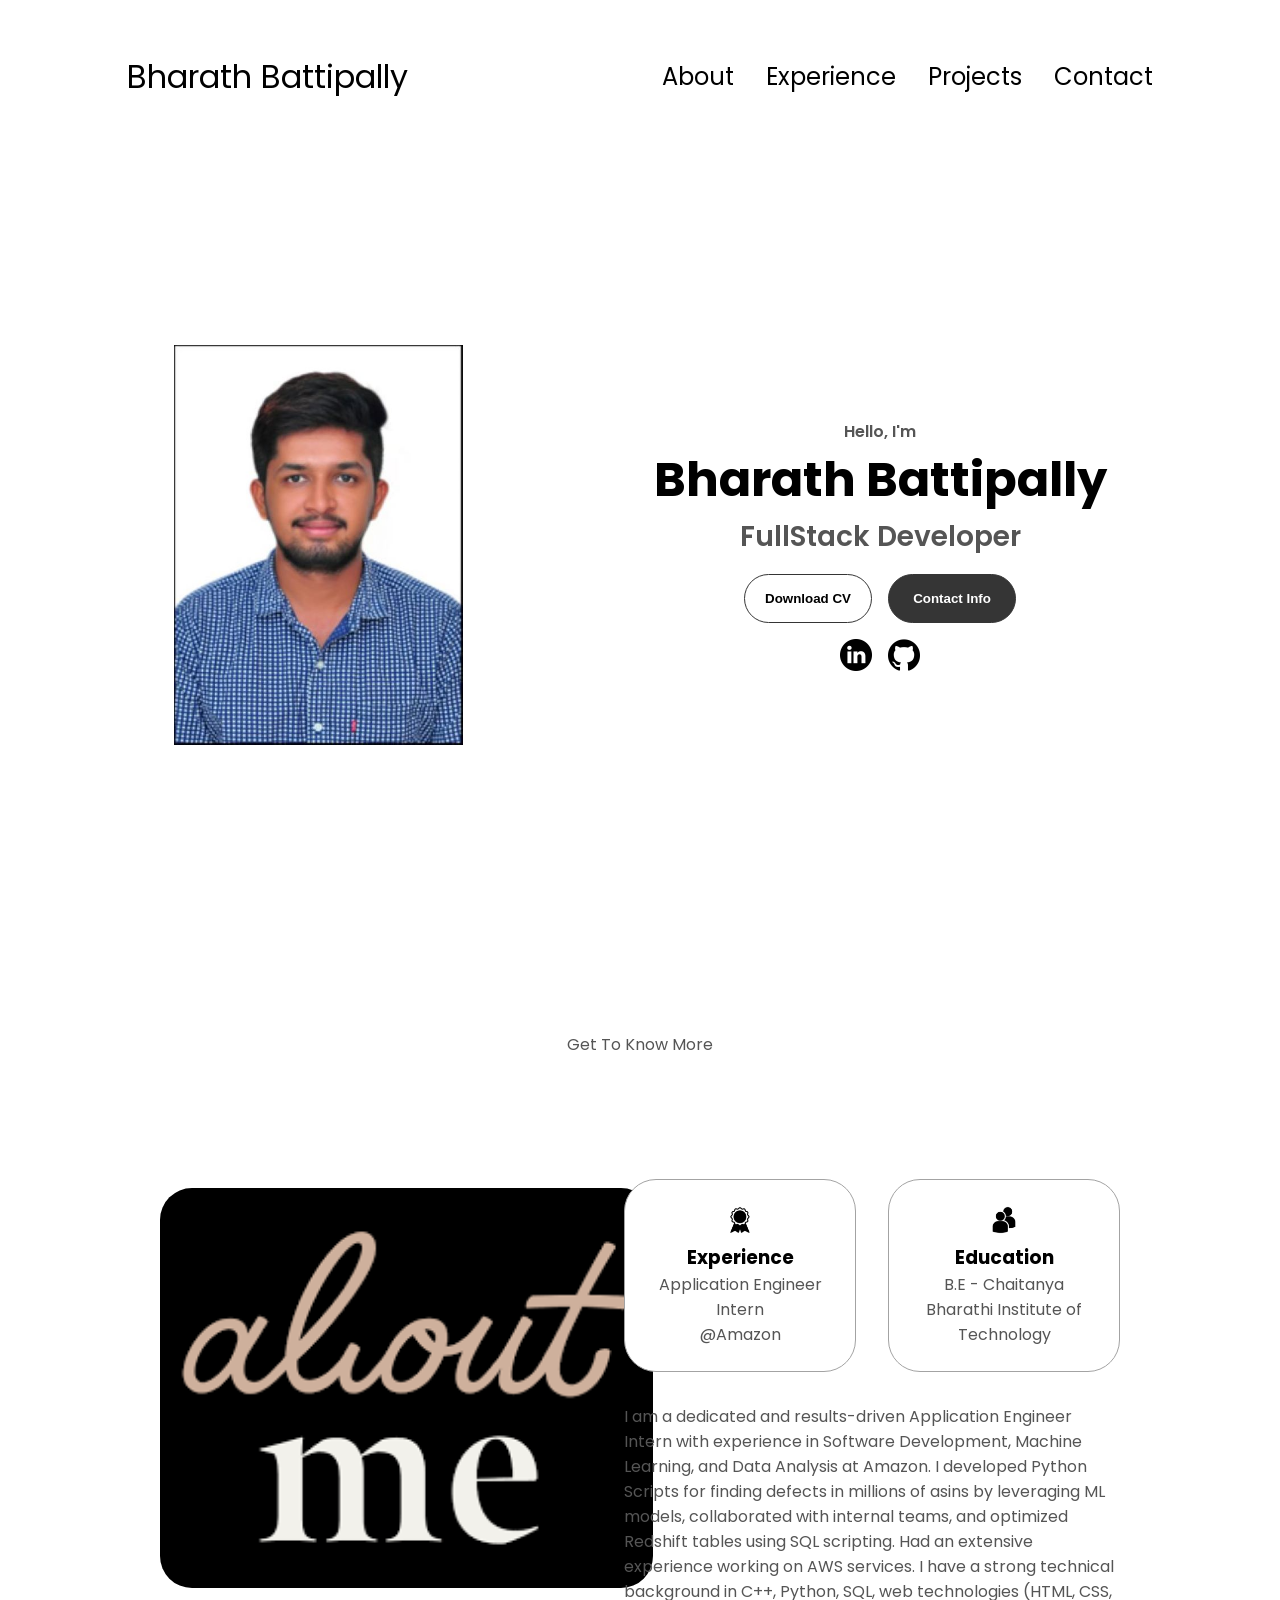
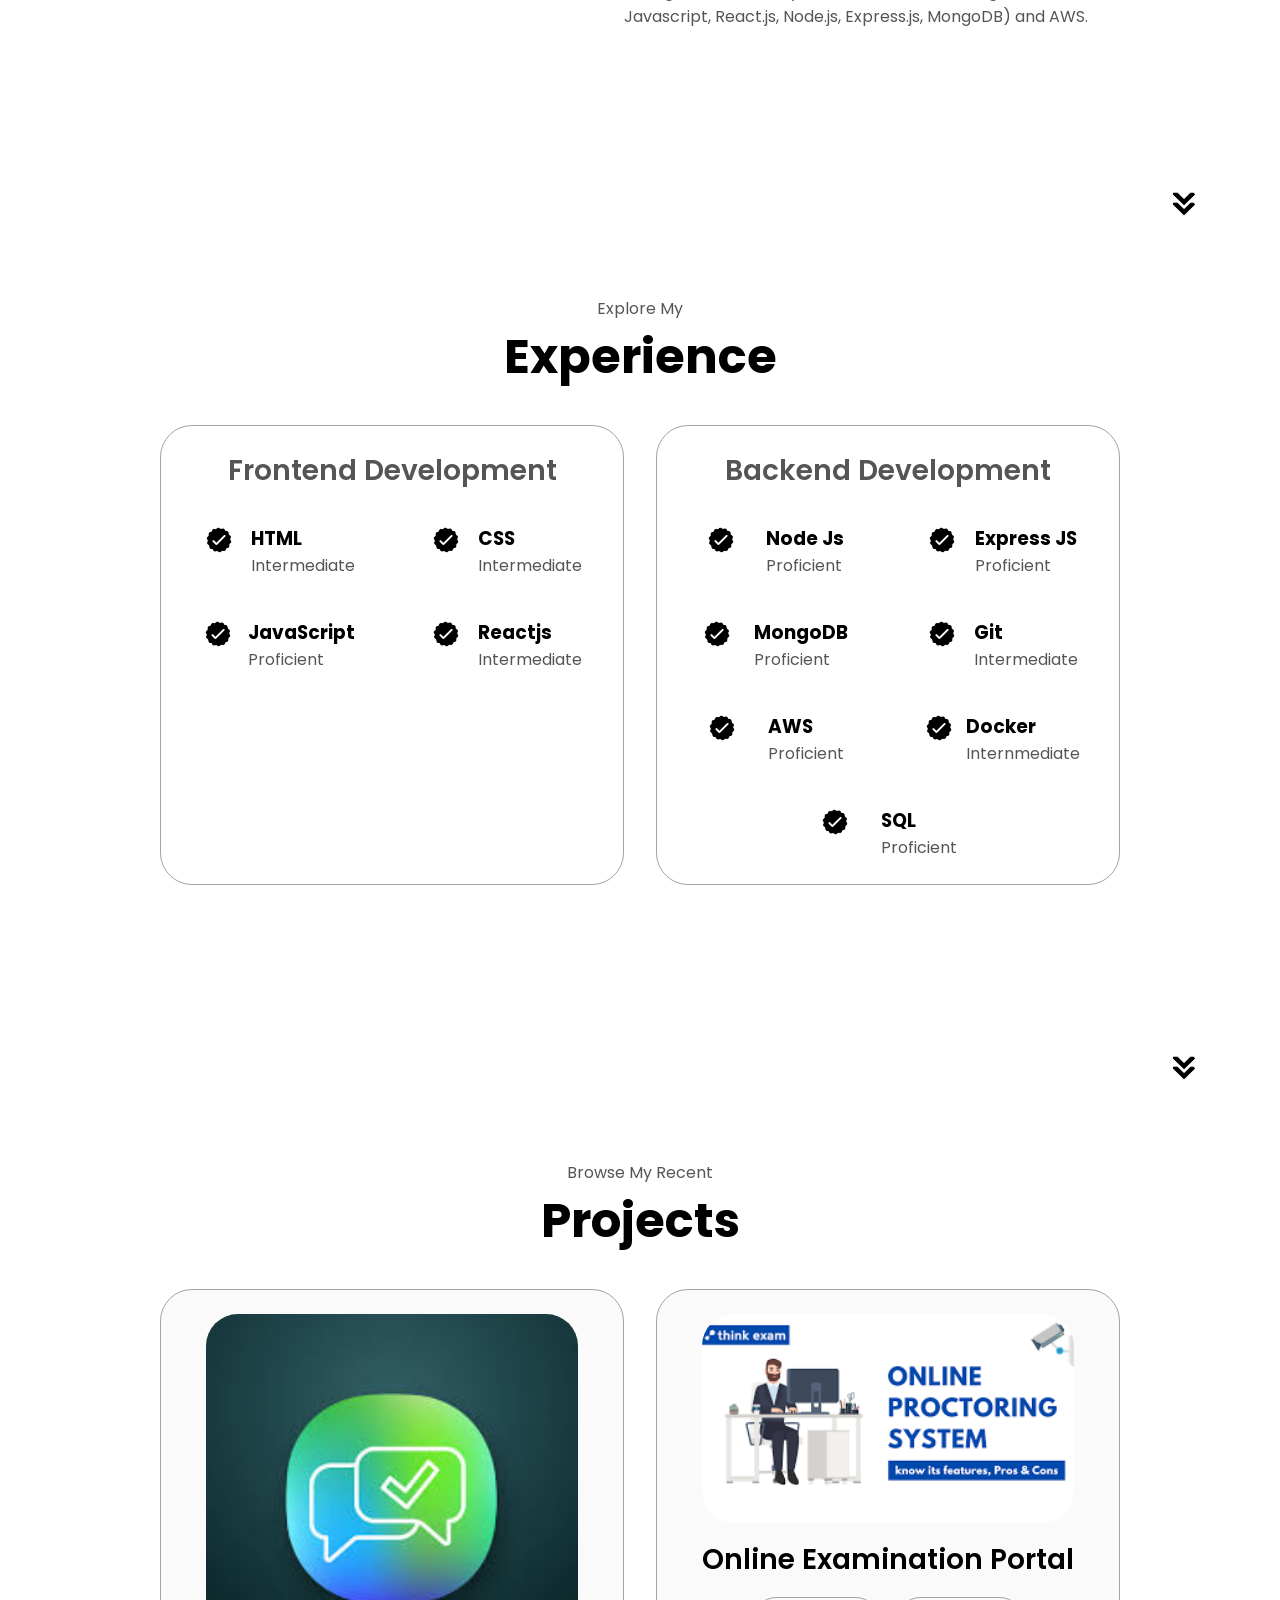
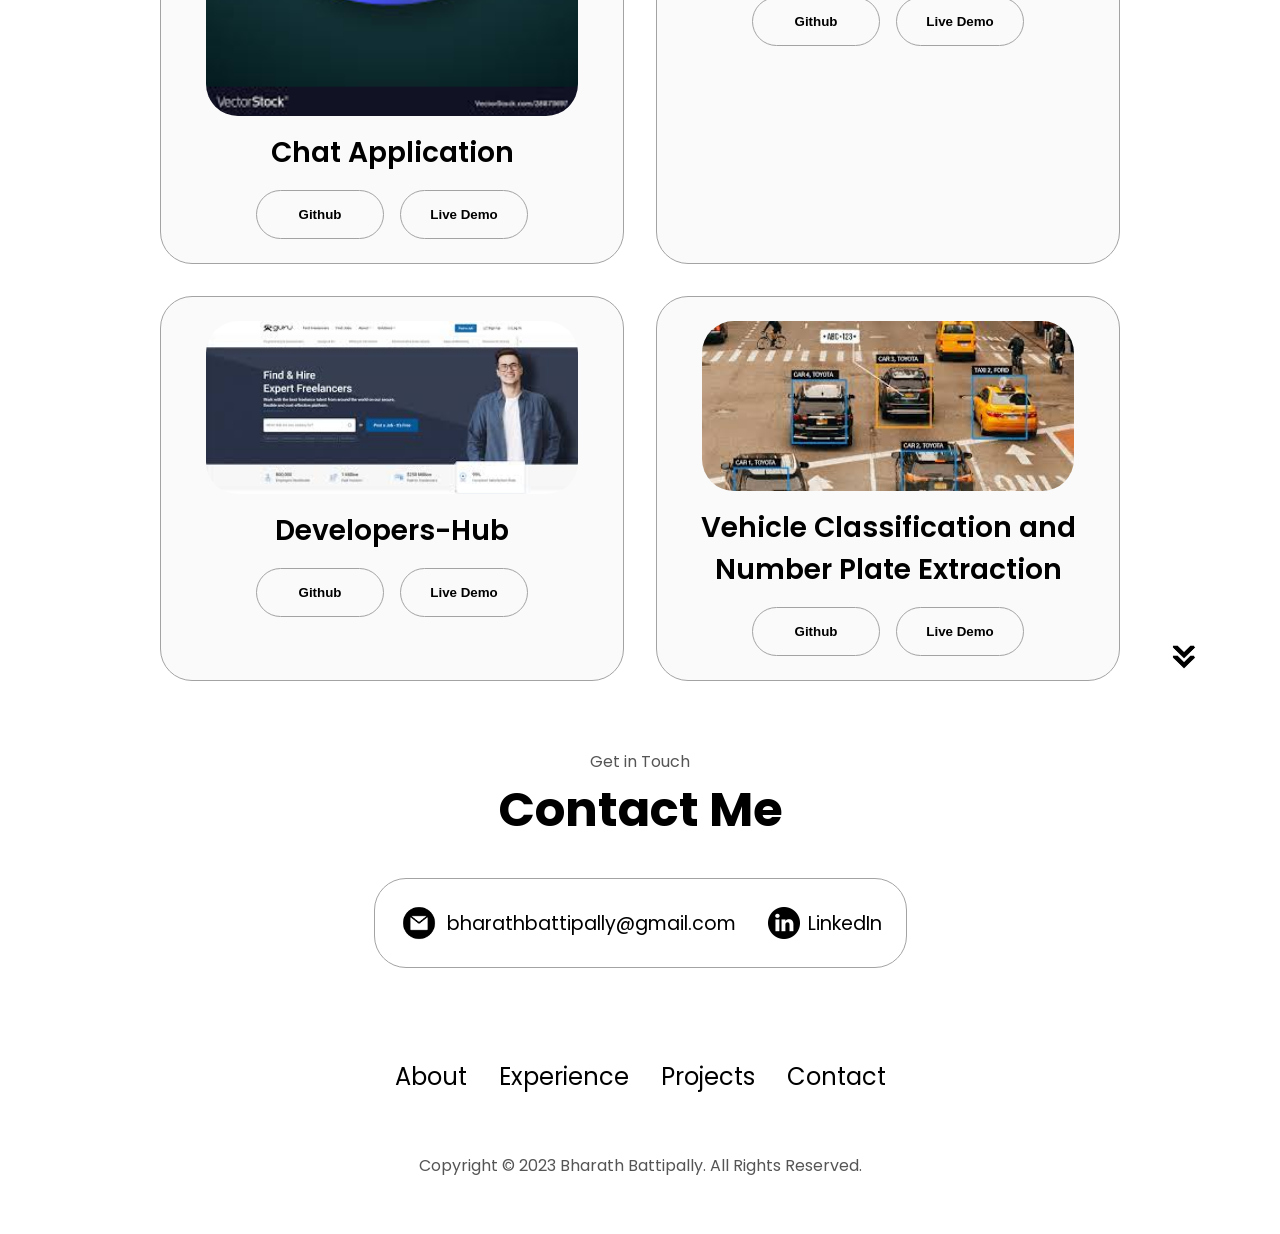
<file: index.html>
<!DOCTYPE html>
<html lang="en">
  <head>
    <meta charset="UTF-8" />
    <meta http-equiv="X-UA-Compatible" content="IE=edge" />
    <meta name="viewport" content="width=device-width, initial-scale=1.0" />
    <title>My Portfolio</title>
    <link rel="stylesheet" href="style.css" />
    <link rel="stylesheet" href="mediaqueries.css" />
  </head>
  <body>
    <nav id="desktop-nav">
      <div class="logo">Bharath Battipally</div>
      <div>
        <ul class="nav-links">
          <li><a href="#about">About</a></li>
          <li><a href="#experience">Experience</a></li>
          <li><a href="#projects">Projects</a></li>
          <li><a href="#contact">Contact</a></li>
        </ul>
      </div>
    </nav>
    <nav id="hamburger-nav">
      <div class="logo">Bharath Battipally</div>
      <div class="hamburger-menu">
        <div class="hamburger-icon" onclick="toggleMenu()">
          <span></span>
          <span></span>
          <span></span>
        </div>
        <div class="menu-links">
          <li><a href="#about" onclick="toggleMenu()">About</a></li>
          <li><a href="#experience" onclick="toggleMenu()">Experience</a></li>
          <li><a href="#projects" onclick="toggleMenu()">Projects</a></li>
          <li><a href="#contact" onclick="toggleMenu()">Contact</a></li>
        </div>
      </div>
    </nav>
    <section id="profile">
      <div class="section__pic-container">
        <img src="./assets/mypic12.jpg" alt="John Doe profile picture" />
      </div>
      <div class="section__text">
        <p class="section__text__p1">Hello, I'm</p>
        <h1 class="title">Bharath Battipally</h1>
        <p class="section__text__p2">FullStack Developer</p>
        <div class="btn-container">
          <button
            class="btn btn-color-2"
            onclick="window.open('./assets/BHARATH BATTIPALLY RESUME.pdf')"
          >
            Download CV
          </button>
          <button class="btn btn-color-1" onclick="location.href='./#contact'">
            Contact Info
          </button>
        </div>
        <div id="socials-container">
          <img
            src="./assets/linkedin.png"
            alt="My LinkedIn profile"
            class="icon"
            onclick="location.href='https://www.linkedin.com/in/bharath-battipally'"
          />
          <img
            src="./assets/github.png"
            alt="My Github profile"
            class="icon"
            onclick="location.href='https://github.com/bharathbattipally'"
          />
        </div>
      </div>
    </section>
    <section id="about">
      <p class="section__text__p1">Get To Know More</p>
      
      <div class="section-container">
        <div class="section__pic-container">
          <img
            src="./assets/aboutme12.png"
            alt="Profile picture"
            class="about-pic"
          />
        </div>
        <div class="about-details-container">
          <div class="about-containers">
            <div class="details-container">
              <img
                src="./assets/experience.png"
                alt="Experience icon"
                class="icon"
              />
              <h3>Experience</h3>
              <p>Application Engineer Intern<br /> @Amazon</p>
            </div>
            <div class="details-container">
              <img
                src="./assets/education.png"
                alt="Education icon"
                class="icon"
              />
              <h3>Education</h3>
              <p>B.E - Chaitanya Bharathi Institute of Technology</p>
            </div>
          </div>
          <div class="text-container">
            <p>
              I am a dedicated and results-driven Application Engineer Intern with experience in Software Development, Machine Learning, and Data Analysis at Amazon. I developed Python Scripts for finding defects in millions of asins by leveraging ML models, collaborated with internal teams, and optimized Redshift tables using SQL scripting. Had an extensive experience working on AWS services. 
              I have a strong technical background in C++, Python, SQL, web technologies (HTML, CSS, Javascript, React.js, Node.js, Express.js, MongoDB) and AWS. 
            </p>
          </div>
        </div>
      </div>
      <img
        src="./assets/arrow.png"
        alt="Arrow icon"
        class="icon arrow"
        onclick="location.href='./#experience'"
      />
    </section>
    <section id="experience">
      <p class="section__text__p1">Explore My</p>
      <h1 class="title">Experience</h1>
      <div class="experience-details-container">
        <div class="about-containers">
          <div class="details-container">
            <h2 class="experience-sub-title">Frontend Development</h2>
            <div class="article-container">
              <article>
                <img
                  src="./assets/checkmark.png"
                  alt="Experience icon"
                  class="icon"
                />
                <div>
                  <h3>HTML</h3>
                  <p>Intermediate</p>
                </div>
              </article>
              <article>
                <img
                  src="./assets/checkmark.png"
                  alt="Experience icon"
                  class="icon"
                />
                <div>
                  <h3>CSS</h3>
                  <p>Intermediate</p>
                </div>
              </article>
              <article>
                <img
                  src="./assets/checkmark.png"
                  alt="Experience icon"
                  class="icon"
                />
                <div>
                  <h3>JavaScript</h3>
                  <p>Proficient</p>
                </div>
              </article>
              <article>
                <img
                  src="./assets/checkmark.png"
                  alt="Experience icon"
                  class="icon"
                />
                <div>
                  <h3>Reactjs</h3>
                  <p>Intermediate</p>
                </div>
              </article>
            </div>
          </div>
          <div class="details-container">
            <h2 class="experience-sub-title">Backend Development</h2>
            <div class="article-container">
              <article>
                <img
                  src="./assets/checkmark.png"
                  alt="Experience icon"
                  class="icon"
                />
                <div>
                  <h3>Node Js</h3>
                  <p>Proficient</p>
                </div>
              </article>
              <article>
                <img
                  src="./assets/checkmark.png"
                  alt="Experience icon"
                  class="icon"
                />
                <div>
                  <h3>Express JS</h3>
                  <p>Proficient</p>
                </div>
              </article>
              <article>
                <img
                  src="./assets/checkmark.png"
                  alt="Experience icon"
                  class="icon"
                />
                <div>
                  <h3>MongoDB</h3>
                  <p>Proficient</p>
                </div>
              </article>
              <article>
                <img
                  src="./assets/checkmark.png"
                  alt="Experience icon"
                  class="icon"
                />
                <div>
                  <h3>Git</h3>
                  <p>Intermediate</p>
                </div>
              </article>
              <article>
                <img
                  src="./assets/checkmark.png"
                  alt="Experience icon"
                  class="icon"
                />
                <div>
                  <h3>AWS</h3>
                  <p>Proficient</p>
                </div>
              </article>
              <article>
                <img
                  src="./assets/checkmark.png"
                  alt="Experience icon"
                  class="icon"
                />
                <div>
                  <h3>Docker</h3>
                  <p>Internmediate</p>
                </div>
              </article>
              <article>
                <img
                  src="./assets/checkmark.png"
                  alt="Experience icon"
                  class="icon"
                />
                <div>
                  <h3>SQL</h3>
                  <p>Proficient</p>
                </div>
              </article>
            </div>
          </div>
        </div>
      </div>
      <img
        src="./assets/arrow.png"
        alt="Arrow icon"
        class="icon arrow"
        onclick="location.href='./#projects'"
      />
    </section>
    <section id="projects">
      <p class="section__text__p1">Browse My Recent</p>
      <h1 class="title">Projects</h1>
      <div class="experience-details-container">
        <div class="about-containers">
          <div class="details-container color-container">
            <div class="article-container">
              <img
                src="./assets/chatapp.jpeg"
                alt="Project 2"
                class="project-img"
              />
            </div>
            <h2 class="experience-sub-title project-title">Chat Application</h2>
            <div class="btn-container">
              <button
                class="btn btn-color-2 project-btn"
                onclick="location.href='https://github.com/bharathbattipally/chat-app'"
              >
                Github
              </button>
              <button
                class="btn btn-color-2 project-btn"
                onclick="location.href='https://chat-application-5ysc.onrender.com'"
              >
                Live Demo
              </button>
            </div>
          </div>
          <div class="details-container color-container">
            <div class="article-container">
              <img
                src="./assets/onlineproctoring.png"
                alt="Project 1"
                class="project-img"
              />
            </div>
            <h2 class="experience-sub-title project-title">Online Examination Portal</h2>
            <div class="btn-container">
              <button
                class="btn btn-color-2 project-btn"
                onclick="location.href='https://github.com/bharathbattipally/onlineproctoring'"
              >
                Github
              </button>
              <button
                class="btn btn-color-2 project-btn"
                onclick="location.href='https://github.com/'"
              >
                Live Demo
              </button>
            </div>
          </div>
          <div class="details-container color-container">
            <div class="article-container">
              <img
                src="./assets/developerhub.jpeg"
                alt="Project 2"
                class="project-img"
              />
            </div>
            <h2 class="experience-sub-title project-title">Developers-Hub</h2>
            <div class="btn-container">
              <button
                class="btn btn-color-2 project-btn"
                onclick="location.href='https://github.com/bharathbattipally/Developers-Hub'"
              >
                Github
              </button>
              <button
                class="btn btn-color-2 project-btn"
                onclick="location.href='https://github.com/'"
              >
                Live Demo
              </button>
            </div>
          </div>
          <div class="details-container color-container">
            <div class="article-container">
              <img
                src="./assets/vcnpe.jpeg"
                alt="Project 3"
                class="project-img"
              />
            </div>
            <h2 class="experience-sub-title project-title">Vehicle Classification and Number Plate Extraction</h2>
            <div class="btn-container">
              <button
                class="btn btn-color-2 project-btn"
                onclick="location.href='https://github.com/'"
              >
                Github
              </button>
              <button
                class="btn btn-color-2 project-btn"
                onclick="location.href='https://github.com/'"
              >
                Live Demo
              </button>
            </div>
          </div>
        </div>
      </div>
      <img
        src="./assets/arrow.png"
        alt="Arrow icon"
        class="icon arrow"
        onclick="location.href='./#contact'"
      />
    </section>
    <section id="contact">
      <p class="section__text__p1">Get in Touch</p>
      <h1 class="title">Contact Me</h1>
      <div class="contact-info-upper-container">
        <div class="contact-info-container">
          <img
            src="./assets/email.png"
            alt="Email icon"
            class="icon contact-icon email-icon"
          />
          <p><a href="mailto:bharathbattipally@gmail.com">bharathbattipally@gmail.com</a></p>
        </div>
        <div class="contact-info-container">
          <img
            src="./assets/linkedin.png"
            alt="LinkedIn icon"
            class="icon contact-icon"
          />
          <p><a href="https://www.linkedin.com">LinkedIn</a></p>
        </div>
      </div>
    </section>
    <footer>
      <nav>
        <div class="nav-links-container">
          <ul class="nav-links">
            <li><a href="#about">About</a></li>
            <li><a href="#experience">Experience</a></li>
            <li><a href="#projects">Projects</a></li>
            <li><a href="#contact">Contact</a></li>
          </ul>
        </div>
      </nav>
      <p>Copyright &#169; 2023 Bharath Battipally. All Rights Reserved.</p>
    </footer>
    <script src="script.js"></script>
  </body>
</html>
</file>
<file: style.css>
/* GENERAL */

@import url("https://fonts.googleapis.com/css2?family=Poppins:wght@300;400;500;600&display=swap");

* {
  margin: 0;
  padding: 0;
}

body {
  font-family: "Poppins", sans-serif;
}

html {
  scroll-behavior: smooth;
}

p {
  color: rgb(85, 85, 85);
}

/* TRANSITION */

a,
.btn {
  transition: all 300ms ease;
}

/* DESKTOP NAV */

nav,
.nav-links {
  display: flex;
}

nav {
  justify-content: space-around;
  align-items: center;
  height: 17vh;
}

.nav-links {
  gap: 2rem;
  list-style: none;
  font-size: 1.5rem;
}

a {
  color: black;
  text-decoration: none;
  text-decoration-color: white;
}

a:hover {
  color: grey;
  text-decoration: underline;
  text-underline-offset: 1rem;
  text-decoration-color: rgb(181, 181, 181);
}

.logo {
  font-size: 2rem;
}

.logo:hover {
  cursor: default;
}

/* HAMBURGER MENU */

#hamburger-nav {
  display: none;
}

.hamburger-menu {
  position: relative;
  display: inline-block;
}

.hamburger-icon {
  display: flex;
  flex-direction: column;
  justify-content: space-between;
  height: 24px;
  width: 30px;
  cursor: pointer;
}

.hamburger-icon span {
  width: 100%;
  height: 2px;
  background-color: black;
  transition: all 0.3 ease-in-out;
}

.menu-links {
  position: absolute;
  top: 100%;
  right: 0;
  background-color: white;
  width: fit-content;
  max-height: 0;
  overflow: hidden;
  transition: all 0.3 ease-in-out;
}

.menu-links a {
  display: block;
  padding: 10px;
  text-align: center;
  font-size: 1.5rem;
  color: black;
  text-decoration: none;
  transition: all 0.3 ease-in-out;
}

.menu-links li {
  list-style: none;
}

.menu-links.open {
  max-height: 300px;
}

.hamburger-icon.open span:first-child {
  transform: rotate(45deg) translate(10px, 5px);
}

.hamburger-icon.open span:nth-child(2) {
  opacity: 0;
}

.hamburger-icon.open span:last-child {
  transform: rotate(-45deg) translate(10px, -5px);
}

.hamburger-icon span:first-child {
  transform: none;
}

.hamburger-icon span:first-child {
  opacity: 1;
}

.hamburger-icon span:first-child {
  transform: none;
}

/* SECTIONS */

section {
  padding-top: 4vh;
  height: 96vh;
  margin: 0 10rem;
  box-sizing: border-box;
  min-height: fit-content;
}

.section-container {
  display: flex;
}

/* PROFILE SECTION */

#profile {
  display: flex;
  justify-content: center;
  gap: 5rem;
  height: 80vh;
}

.section__pic-container {
  display: flex;
  height: 400px;
  width: 400px;
  margin: auto 0;
}

.section__text {
  align-self: center;
  text-align: center;
}

.section__text p {
  font-weight: 600;
}

.section__text__p1 {
  text-align: center;
}

.section__text__p2 {
  font-size: 1.75rem;
  margin-bottom: 1rem;
}

.title {
  font-size: 3rem;
  text-align: center;
}

#socials-container {
  display: flex;
  justify-content: center;
  margin-top: 1rem;
  gap: 1rem;
}

/* ICONS */

.icon {
  cursor: pointer;
  height: 2rem;
}

/* BUTTONS */

.btn-container {
  display: flex;
  justify-content: center;
  gap: 1rem;
}

.btn {
  font-weight: 600;
  transition: all 300ms ease;
  padding: 1rem;
  width: 8rem;
  border-radius: 2rem;
}

.btn-color-1,
.btn-color-2 {
  border: rgb(53, 53, 53) 0.1rem solid;
}

.btn-color-1:hover,
.btn-color-2:hover {
  cursor: pointer;
}

.btn-color-1,
.btn-color-2:hover {
  background: rgb(53, 53, 53);
  color: white;
}

.btn-color-1:hover {
  background: rgb(0, 0, 0);
}

.btn-color-2 {
  background: none;
}

.btn-color-2:hover {
  border: rgb(255, 255, 255) 0.1rem solid;
}

.btn-container {
  gap: 1rem;
}

/* ABOUT SECTION */

#about {
  position: relative;
}

.about-containers {
  gap: 2rem;
  margin-bottom: 2rem;
  margin-top: 2rem;
}

.about-details-container {
  justify-content: center;
  flex-direction: column;
}

.about-containers,
.about-details-container {
  display: flex;
}

.about-pic {
  border-radius: 2rem;
}

.arrow {
  position: absolute;
  right: -5rem;
  bottom: 2.5rem;
}

.details-container {
  padding: 1.5rem;
  flex: 1;
  background: white;
  border-radius: 2rem;
  border: rgb(53, 53, 53) 0.1rem solid;
  border-color: rgb(163, 163, 163);
  text-align: center;
}

.section-container {
  gap: 4rem;
  height: 80%;
}

.section__pic-container {
  height: 400px;
  width: 400px;
  margin: auto 0;
}

/* EXPERIENCE SECTION */

#experience {
  position: relative;
}

.experience-sub-title {
  color: rgb(85, 85, 85);
  font-weight: 600;
  font-size: 1.75rem;
  margin-bottom: 2rem;
}

.experience-details-container {
  display: flex;
  justify-content: center;
  flex-direction: column;
}

.article-container {
  display: flex;
  text-align: initial;
  flex-wrap: wrap;
  flex-direction: row;
  gap: 2.5rem;
  justify-content: space-around;
}

article {
  display: flex;
  width: 10rem;
  justify-content: space-around;
  gap: 0.5rem;
}

article .icon {
  cursor: default;
}

/* PROJECTS SECTION */

#projects {
  position: relative;
}

.color-container {
  border-color: rgb(163, 163, 163);
  background: rgb(250, 250, 250);
}

.project-img {
  border-radius: 2rem;
  width: 90%;
  height: 90%;
}

.project-title {
  margin: 1rem;
  color: black;
}

.project-btn {
  color: black;
  border-color: rgb(163, 163, 163);
}

/* CONTACT */

#contact {
  display: flex;
  justify-content: center;
  flex-direction: column;
  height: 70vh;
}

.contact-info-upper-container {
  display: flex;
  justify-content: center;
  border-radius: 2rem;
  border: rgb(53, 53, 53) 0.1rem solid;
  border-color: rgb(163, 163, 163);
  background: (250, 250, 250);
  margin: 2rem auto;
  padding: 0.5rem;
}

.contact-info-container {
  display: flex;
  align-items: center;
  justify-content: center;
  gap: 0.5rem;
  margin: 1rem;
}

.contact-info-container p {
  font-size: larger;
}

.contact-icon {
  cursor: default;
}

.email-icon {
  height: 2.5rem;
}

/* FOOTER SECTION */

footer {
  height: 26vh;
  margin: 0 1rem;
}

footer p {
  text-align: center;
}
</file>
<file: mediaqueries.css>
@media screen and (max-width: 1400px) {
  #profile {
    height: 83vh;
    margin-bottom: 6rem;
  }
  .about-containers {
    flex-wrap: wrap;
  }
  #contact,
  #projects {
    height: fit-content;
  }
}

@media screen and (max-width: 1200px) {
  #desktop-nav {
    display: none;
  }
  #hamburger-nav {
    display: flex;
  }
  #experience,
  .experience-details-container {
    margin-top: 2rem;
  }
  #profile,
  .section-container {
    display: block;
  }
  .arrow {
    display: none;
  }
  section,
  .section-container {
    height: fit-content;
  }
  section {
    margin: 0 5%;
  }
  .section__pic-container {
    width: 275px;
    height: 275px;
    margin: 0 auto 2rem;
  }
  .about-containers {
    margin-top: 0;
  }
}

@media screen and (max-width: 600px) {
  #contact,
  footer {
    height: 40vh;
  }
  #profile {
    height: 83vh;
    margin-bottom: 0;
  }
  article {
    font-size: 1rem;
  }
  footer nav {
    height: fit-content;
    margin-bottom: 2rem;
  }
  .about-containers,
  .contact-info-upper-container,
  .btn-container {
    flex-wrap: wrap;
  }
  .contact-info-container {
    margin: 0;
  }
  .contact-info-container p,
  .nav-links li a {
    font-size: 1rem;
  }
  .experience-sub-title {
    font-size: 1.25rem;
  }
  .logo {
    font-size: 1.5rem;
  }
  .nav-links {
    flex-direction: column;
    gap: 0.5rem;
    text-align: center;
  }
  .section__pic-container {
    width: auto;
    height: 46vw;
    justify-content: center;
  }
  .section__text__p2 {
    font-size: 1.25rem;
  }
  .title {
    font-size: 2rem;
  }
  .text-container {
    text-align: justify;
  }
}
</file>
